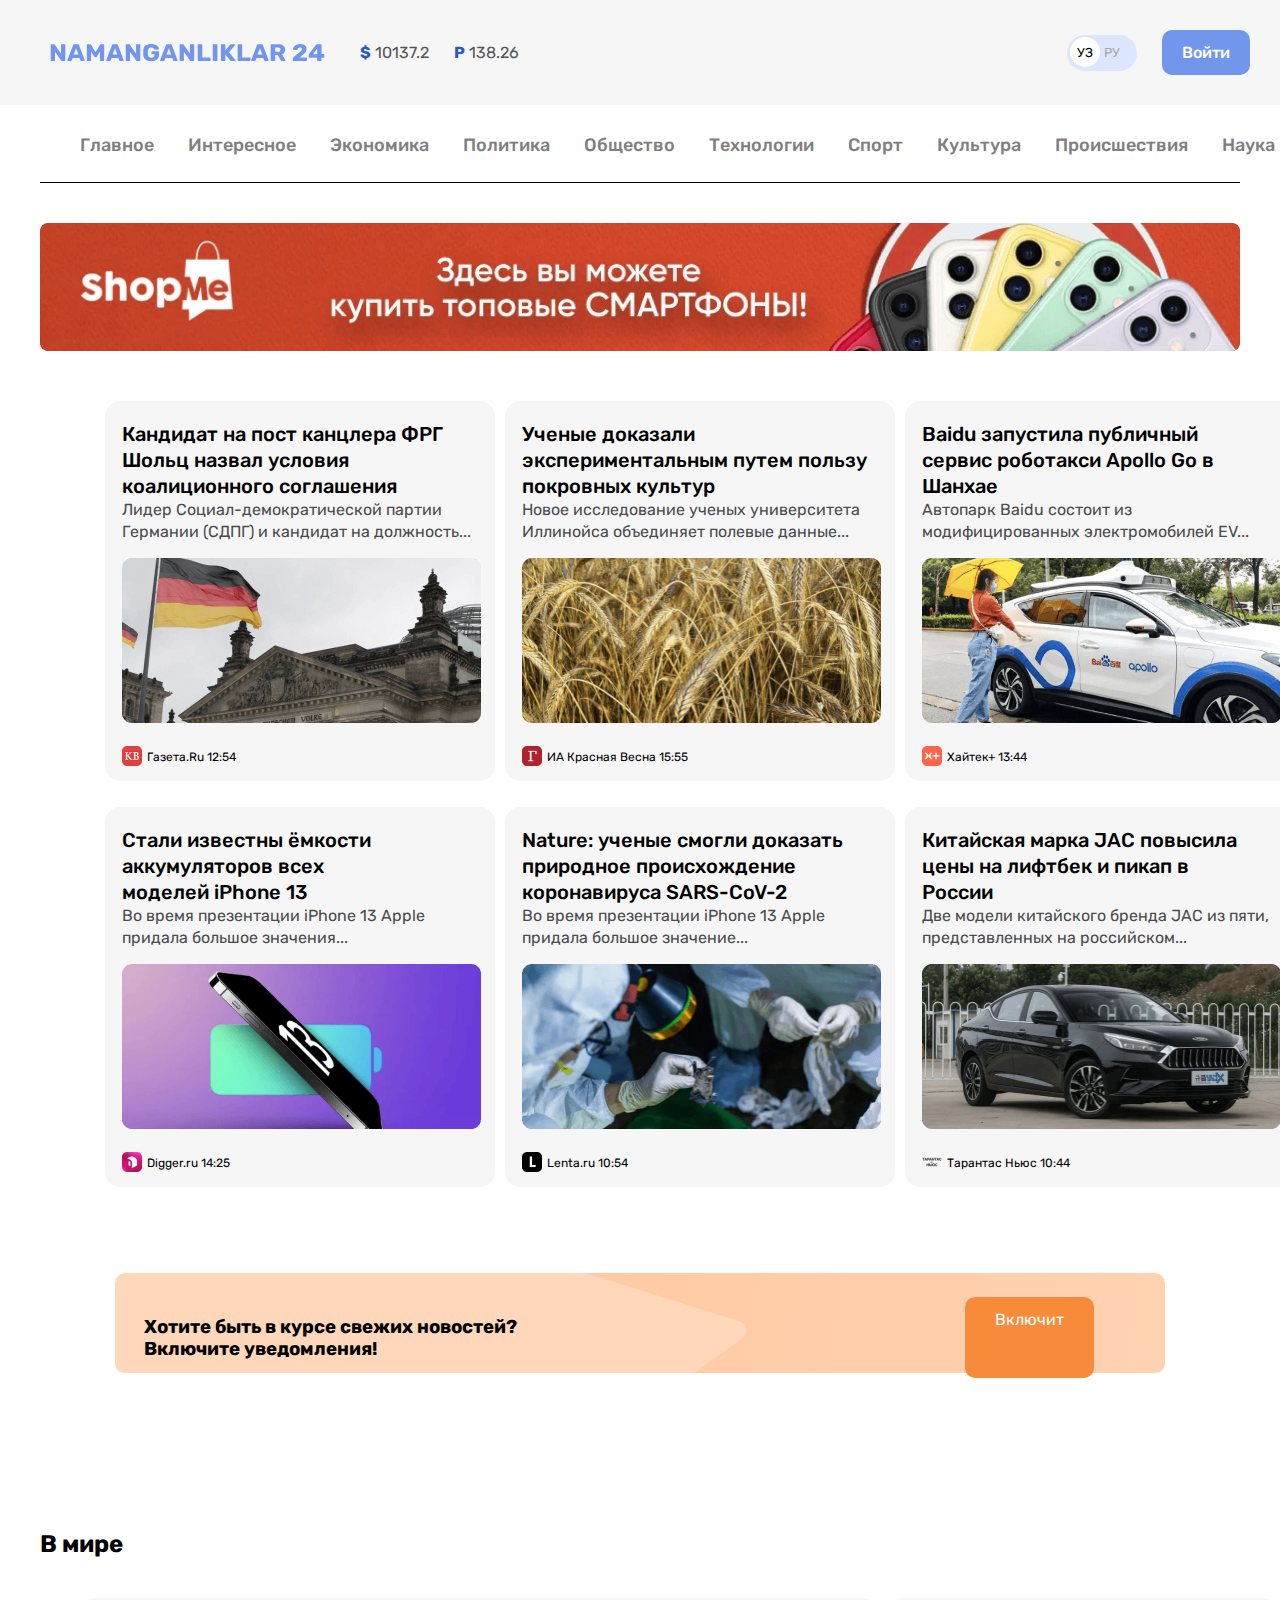
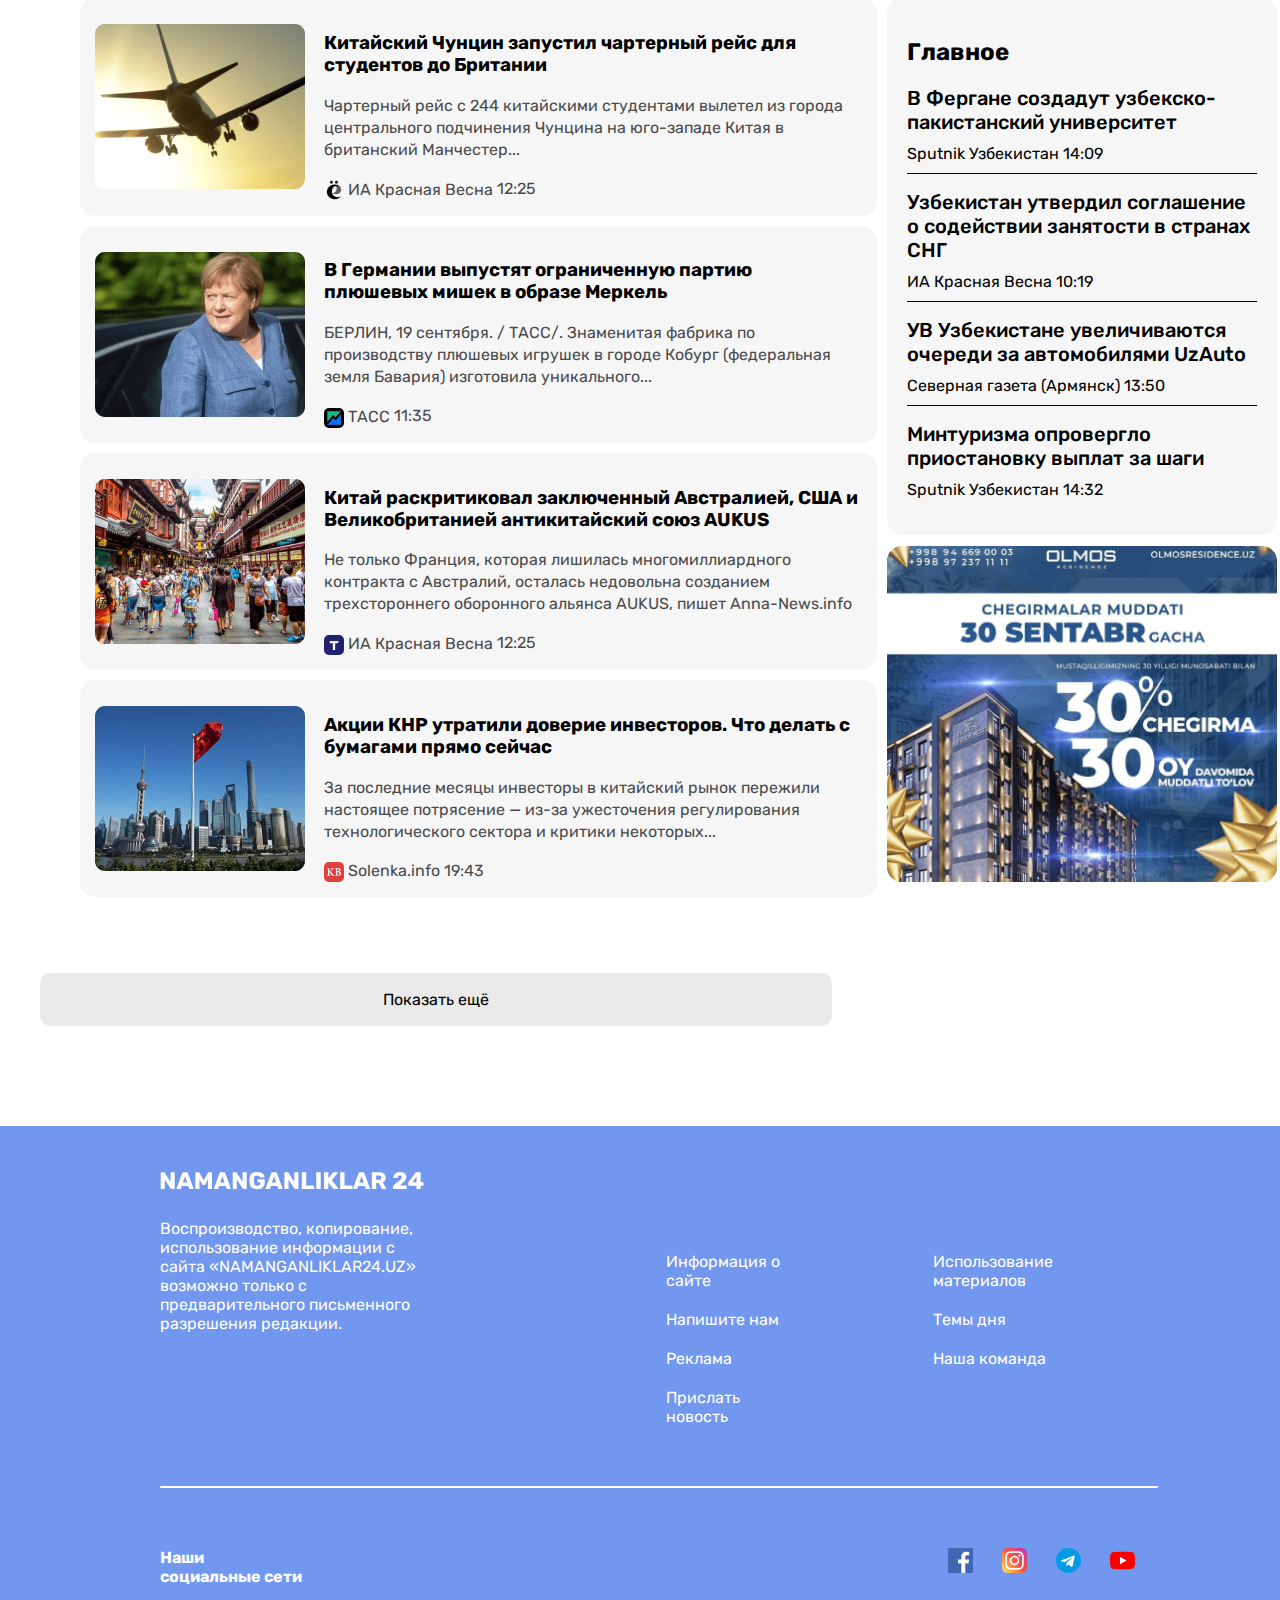
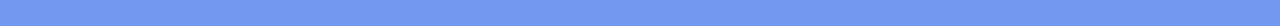
<file: index.html>
<!DOCTYPE html>
<html lang="ru">
<head>
    <meta charset="UTF-8">
    <meta http-equiv="X-UA-Compatible" content="IE=edge">
    <meta name="viewport" content="width=device-width, initial-scale=1.0">
    <title>Namanganliklar_24-1</title>
    <link rel="stylesheet" href="./css/main.css">
</head>
<body>
    
    <h1 class="visually-hidden" >So'ngi yangiliklar</h1>
    <header >
        
        <div class="header-top">
            
            <div class="container">
                
                <div class="header-top-inner">
                    
                    <a  href="./index.html" class="site-logo">
                        <img class="site-logo-img" src="./images/header-logo.svg" width="276" height="45" alt="Namangan residents 24 site logo">
                    </a>
                    
                    <ul class="currency-list">
                        <li class="currency-item">
                            <span class="currency-span">$</span>
                            10137.2
                        </li>
                        <li class="currency-item">
                            <span class="currency-span">P</span>
                            138.26
                        </li>
                    </ul>
                    
                    <div class="languages" >
                        <a class="languages-item active" href="./index.html">УЗ</a>
                        <a class="languages-item" href="./index.html">РУ</a>
                    </div>
                    <a class="login" href="#">Войти</a>
                </div>
            </div>
        </div>
        
        
        
        <div class="container"> 
            
            <nav class="header-links" >
                <ul class="nav">
                    <li>
                        <a class="top-link" href="./index.html"> Главное </a>                    
                        
                    </li>
                    <li>
                        <a class="top-link" href="./list.html"> Интересное </a>                    
                        
                    </li>
                    <li>
                        <a class="top-link" href="./article.html"> Экономика </a>                    
                        
                    </li>
                    <li>
                        <a class="top-link" href="#"> Политика </a>
                    </li>
                    <li>
                        <a class="top-link" href="#"> Общество </a> 
                    </li>
                    <li>
                        <a class="top-link" href="#"> Технологии </a>
                    </li>
                    <li>
                        <a class="top-link" href="#"> Спорт </a> 
                    </li>
                    <li>
                        <a class="top-link" href="#"> Культура </a>
                    </li>
                    <li>
                        <a  class="top-link" href="#"> Происшествия </a> 
                    </li>
                    <li>
                        <a class="top-link" href="#"> Наука </a>
                    </li>
                </ul>
                
            </nav>
        </div>
        
        
        <section class="header-center">
            <h2 class="visually-hidden"> Shop Me do'koni rasimi </h2>
            <div class="container">  
                <div class="image">
                    <a href="#"> <img src="./images/ShopMe.png" alt="Shop me online store picture" width="1200" height="128"></a>
                </div>
            </div> 
        </section>
        
    </header >
    
    <main>
        <section>
            <h2 class="visually-hidden"> songi yangiliklar </h2>
            <div class="container">
                
                <ul class="news">
                    
                    <li class="news-item"> Кандидат на пост канцлера ФРГ Шольц назвал условия коалиционного соглашения <br>
                        <p class="news-item-text"> 
                            Лидер Социал-демократической партии Германии (СДПГ) и кандидат на должность...
                        </p> 
                        <img class="pic-news" src="./images/img1.png" alt="the German flag" width="359" height="165">
                        <img src="./images/logo1.png" alt="Newspaper ru site icon"
                        width="20" height="20"> 
                        <p class="text-bottom"> Газета.Ru  <time datetime="2022-04-05 22:00"> 12:54 </time>
                        </p>
                    </li>
                    
                    <li class="news-item">Ученые доказали <br> экспериментальным путем пользу <br> покровных культур <br>
                        <p class="news-item-text"> 
                            Новое исследование ученых университета Иллинойса объединяет полевые данные...
                        </p> 
                        <img class="pic-news" src="./images/img2.png" alt="wheat field" width="359" height="165" >
                        <img src="./images/logo2.png" alt="IA Red Spring site icon" width="20" height="20"> 
                        <p class="text-bottom"> ИА Красная Весна <time datetime="2022-04-05 22:00">15:55</time>
                        </p>
                    </li>
                    
                    <li class="news-item"> Baidu запустила публичный <br> сервис роботакси Apollo Go в <br> Шанхае <br>
                        <p class="news-item-text"> 
                            Автопарк Baidu состоит из модифицированных электромобилей EV... 
                        </p> 
                        <img class="pic-news" src="./images/img3.png" alt="a girl in a yellow umbrella is sitting in a taxi" width="360" height="165" >
                        <img src="./images/logo3.png" alt="Hi-tech+ site icon"
                        width="20" height="20"> 
                        <p class="text-bottom"> Хайтек+  <time datetime="2022-04-05 22:00"> 13:44 </time>
                        </p>
                    </li>
                </ul>
                
                <ul class="news"> 
                    <li class="news-item"> Стали известны ёмкости аккумуляторов всех <br> моделей iPhone 13 <br>
                        <p class="news-item-text"> 
                            Во время презентации iPhone 13 Apple придала большое значения...
                        </p> 
                        <img class="pic-news" src="./images/img4.png" alt="iPhone 13" width="359" height="165" >
                        <img src="./images/logo4.png" alt="Digger.ru site icon"
                        width="20" height="20"> 
                        <p class="text-bottom"> Digger.ru  <time datetime="2022-04-05 22:00">14:25</time>
                        </p>
                    </li>
                    
                    <li class="news-item"> Nature: ученые смогли доказать природное происхождение коронавируса SARS-CoV-2 <br>
                        <p class="news-item-text"> 
                            Во время презентации iPhone 13 Apple <br> придала большое значение...                     
                        </p> 
                        <img class="pic-news" src="./images/img5.png" alt="scientists are examining the bat" width="359" height="165">
                        <img src="./images/logo5.png" alt="Lenta.ru site icon"
                        width="20" height="20"> 
                        <p class="text-bottom"> Lenta.ru  <time datetime="2022-04-05 22:00"> 10:54 </time>
                        </p>
                    </li>
                    
                    <li class="news-item"> Китайская марка JAC повысила <br> цены на лифтбек и пикап в <br> России <br>
                        <p class="news-item-text"> 
                            Две модели китайского бренда JAC из пяти, представленных на российском...                      
                        </p> 
                        <img class="pic-news" src="./images/img6.png" alt="The black color of the JAC car" width="359" height="165" >
                        <img src="./images/logo6.png" alt="Transt News site icon"
                        width="20" height="20"> 
                        <p class="text-bottom"> Тарантас Ньюс  <time datetime="2022-04-05 22:00">10:44</time>
                        </p>
                    </li>
                </ul>        
                
                <section class="box-banner-center">
                    <div class="banner-center">
                        <h3 class="baner-text" >Хотите быть в курсе свежих новостей? <br> Включите уведомления!</h3>
                        <a class="banner-link" href="#"> Включит </a>
                    </div>
                </section>
                
            </div>
            
            
            
        </section>    
    </main> 
    
    
    <section>
        <div class="container">
            <h2>
                В мире
            </h2>
            <div class="bottom-news-box">
                
                <ul class="bottom-news" >
                    <li class="bottom-news-item"> <img class="picture" src="./images/img7.png" alt="airplane" width="210" height="165"> <div class="text-box">  <h3 class="news-text-item"> <a class="news-text-item" href="#">  Китайский Чунцин запустил чартерный рейс для студентов до Британии </a> </h3> 
                        <p class="text">   Чартерный рейс с 244 китайскими студентами вылетел из города центрального подчинения Чунцина на юго-западе Китая в британский Манчестер... </p>   <span class="icon">  <img src="./images/image4.svg" alt="logo-1"
                            width="20" height="20">  ИА Красная Весна </span> <time datetime="2022-04-05 22:00"> 12:25 </time >  </div> 
                            </li>
                            <li class="bottom-news-item"> <img class="picture" src="./images/img8.png" alt="Angela Merkel" width="210" height="165"> <div class="text-box">  <h3 class="news-text-item"> <a class="news-text-item" href="#"> В Германии выпустят ограниченную партию плюшевых мишек в образе Меркель </a> </h3> 
                                <p class="text"> БЕРЛИН, 19 сентября. / ТАСС/. Знаменитая фабрика по производству плюшевых игрушек в городе Кобург (федеральная земля Бавария) изготовила уникального... </p>   <span class="icon">  <img src="./images/image5.svg" alt="logo-2"
                                    width="20" height="20">  ТАСС  </span> <time datetime="2022-04-05 22:00"> 11:35 </time>  </div> 
                                </li>
                                <li class="bottom-news-item"> <img class="picture" src="./images/img9.png" alt="airplane" width="210" height="165"> <div class="text-box">   <h3 class="news-text-item"> <a class="news-text-item" href="#"> Китай раскритиковал заключенный Австралией, США и Великобританией антикитайский союз AUKUS </a>   </h3> 
                                    <p class="text"> Не только Франция, которая лишилась многомиллиардного контракта с Австралий, осталась недовольна созданием трехстороннего оборонного альянса AUKUS, пишет Anna-News.info </p>   <span class="icon">  <img src="./images/image6.svg" alt="logo-3"
                                        width="20" height="20">  ИА Красная Весна </span> <time datetime="2022-04-05 22:00"> 12:25 </time>  </div> 
                                    </li>
                                    <li class="bottom-news-item"> <img class="picture" src="./images/img10.png" alt="humans" width="210" height="165"> <div class="text-box">   <h3 class="news-text-item"> <a class="news-text-item" href="#"> Акции КНР утратили доверие инвесторов. Что делать с бумагами прямо сейчас </a> </h3> 
                                        <p class="text"> За последние месяцы инвесторы в китайский рынок пережили настоящее потрясение — из-за ужесточения регулирования технологического сектора и критики некоторых...  </p>  <span class="icon">  <img src="./images/image7.svg" alt="logo-4"
                                            width="20" height="20">  Solenka.info </span>  <time datetime="2022-04-05 22:00"> 19:43 </time>  </div> 
                                        </li>
                                    </ul>
                                    
                                    
                                    <div > 
                                        <div class="page-news">
                                            <h2>
                                                Главное
                                            </h2>
                                            <p class="page-news-item">  <a class="page-news-link" href="#"> В Фергане создадут узбекско-пакистанский университет  </a> 
                                                Sputnik Узбекистан <time datetime="2022-04-05 22:00"> 14:09 </time>
                                            </p>
                                            
                                            <p class="page-news-item">  <a class="page-news-link" href="#"> Узбекистан утвердил соглашение о содействии занятости в странах СНГ </a>  
                                                ИА Красная Весна  <time datetime="2022-04-05 22:00"> 10:19 </time>
                                            </p> 
                                            
                                            <p class="page-news-item">  <a class="page-news-link" href="#"> УВ Узбекистане увеличиваются очереди за автомобилями UzAuto  </a>  
                                                Северная газета (Армянск)   <time datetime="2022-04-05 22:00"> 13:50 </time>
                                            </p> 
                                            
                                            <p class="page-news-item-bottom">  <a class="page-news-link"  href="#"> Минтуризма опровергло приостановку выплат за шаги </a>  
                                                Sputnik Узбекистан  <time datetime="2022-04-05 22:00"> 14:32 </time>
                                            </p> 
                                            
                                        </div>
                                        <div class="page-div"> <a href="#"> <img src="./images/img11.png" alt="olmos reklamasi" width="390" height="338"> </a> </div>
                                    </div>                   
                                    
                                </div>
                                <div class="bottom-link">
                                    <a class="bottom-link-item" href="#"> Показать ещё </a>
                                </div>       
                                
                                
                            </div>                       
                            
                            
                        </section>
                        
                        <footer class="footer">
                            <div> 
                                <div class="container">
                                    <div class="footer-box">
                                        <div class="logo-footer"> 
                                            <a href="#">  <img src="./images/footer-logo.svg" alt="Namanganliklar footer logo" width="264" height="28"> </a> <br>
                                            
                                            <span class="logo-text" >
                                                Воспроизводство, копирование, использование информации с сайта «NAMANGANLIKLAR24.UZ» возможно только с предварительного письменного разрешения редакции.
                                                
                                            </span>
                                        </div>
                                        
                                        <div class="footer-link">
                                            <ul class="link" >
                                                <li class="link-item"> <a class="link-item-text" href="#"> Информация о сайте </a> </li>
                                                <li class="link-item">  <a class="link-item-text" href="#"> Напишите нам </a> </li>
                                                <li class="link-item">  <a class="link-item-text" href="#"> Реклама </a> </li>
                                                <li class="link-item">  <a class="link-item-text" href="#"> Прислать новость </a> </li>
                                            </ul>
                                            
                                        </div>
                                        
                                        
                                        <div class="footer-rigt-link">
                                            <ul class="link" >
                                                <li class="link-item"> <a class="link-item-text" href="#"> Использование материалов </a> </li>
                                                <li class="link-item">  <a class="link-item-text" href="#"> Темы дня </a> </li>
                                                <li class="link-item">  <a class="link-item-text" href="#"> Наша команда </a> </li>
                                                
                                            </ul>
                                            
                                        </div>                                 
                                        
                                        
                                        
                                    </div>
                                    <span class="span" ></span>
                                    <div class="avatar">   
                                        <div class="footer-bottom">
                                            
                                            <strong class="text" > 
                                                Наши <br> социальные  сети
                                            </strong>
                                            
                                        </div>
                                        <div class="box-icon"> 
                                            
                                            <a class="icon-link" href="#">  <img class="icon-item" src="./images/free-icon-facebook.png" alt="icon-facebook" width="25" height="25"> </a>
                                            <a class="icon-link" href="#">  <img class="icon-item" src="./images/free-icon-instagram.png" alt="icon-instagram" width="25" height="25"> </a>
                                            <a class="icon-link" href="#">  <img class="icon-item" src="./images/free-icon-telegram.png" alt="icon-telegram" width="25" height="25"> </a>
                                            <a class="icon-link" href="#"> <img class="icon-item" src="./images/free-icon-youtube.png" alt="icon-you-tobe" width="25" height="25"> </a>
                                        </div>
                                    </div>   
                                </div>
                            </div>
                            
                        </footer>
                        </body>
                        </html>
</file>
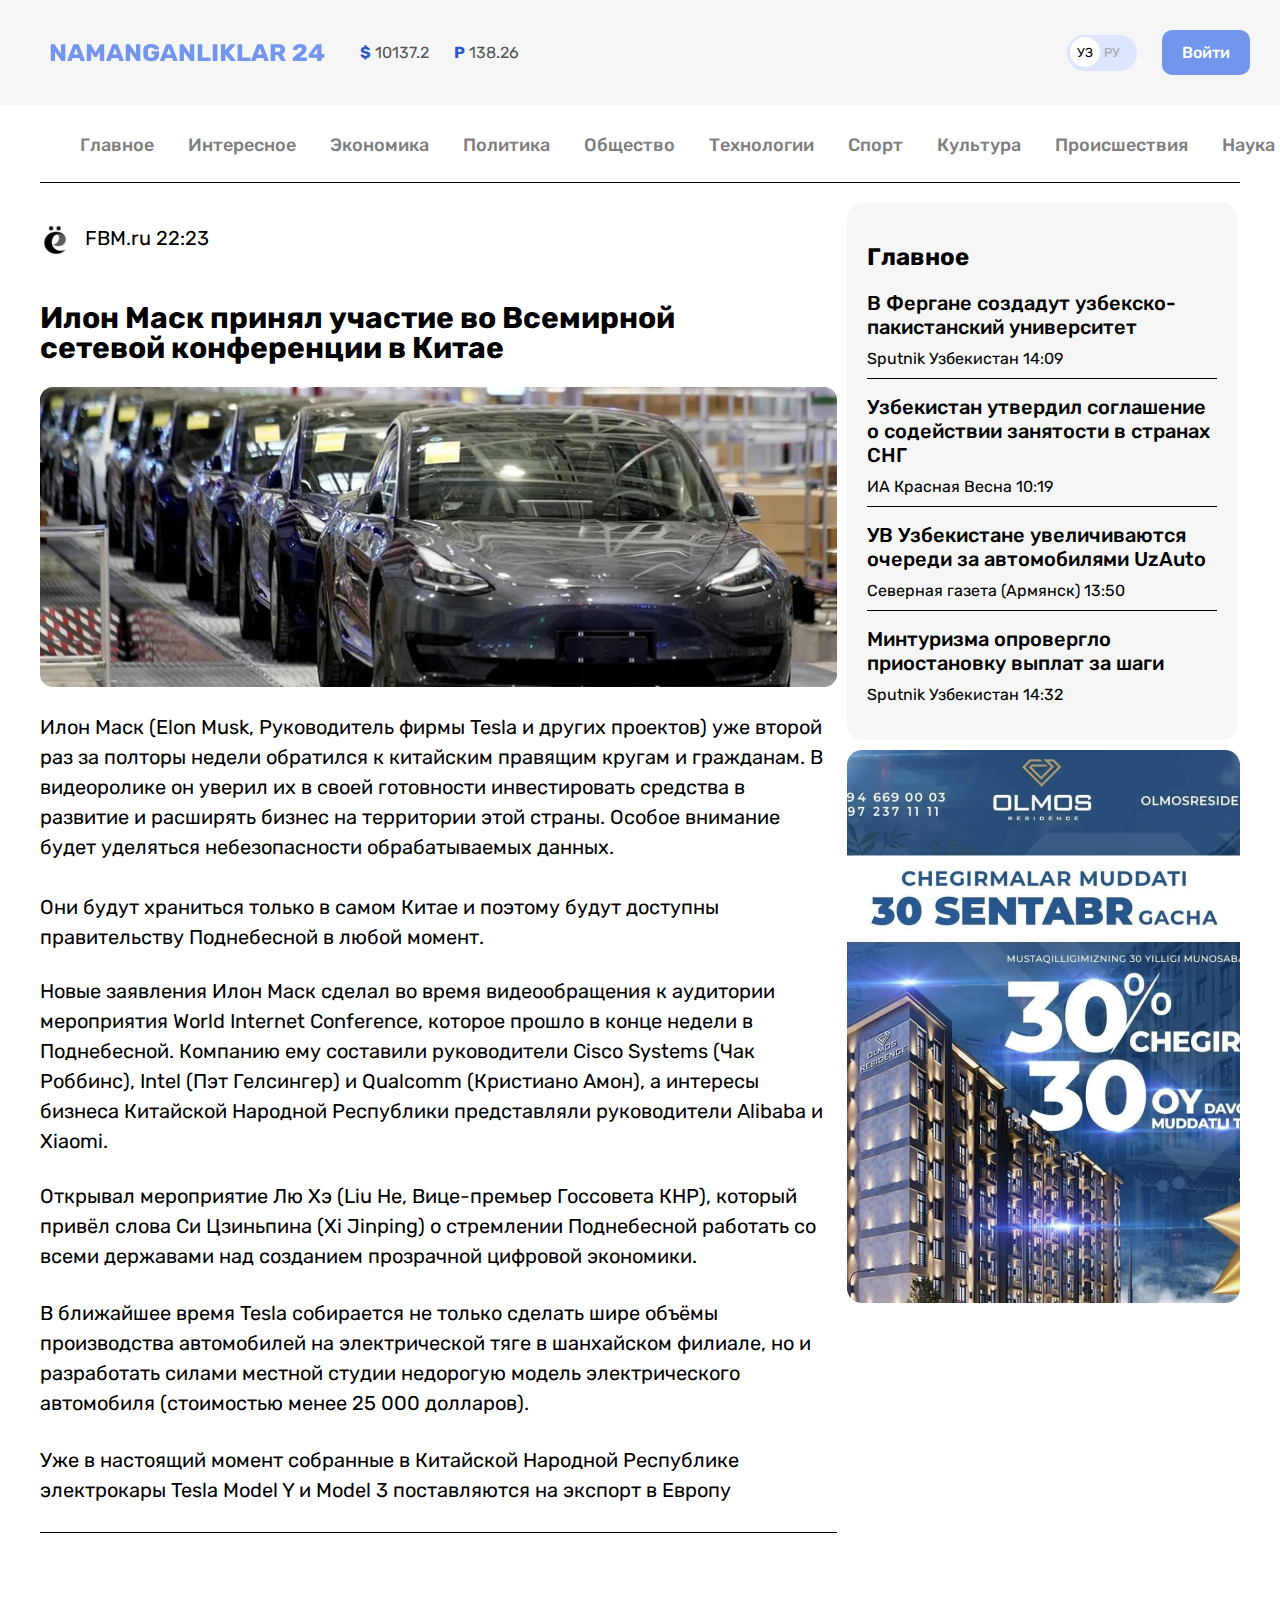
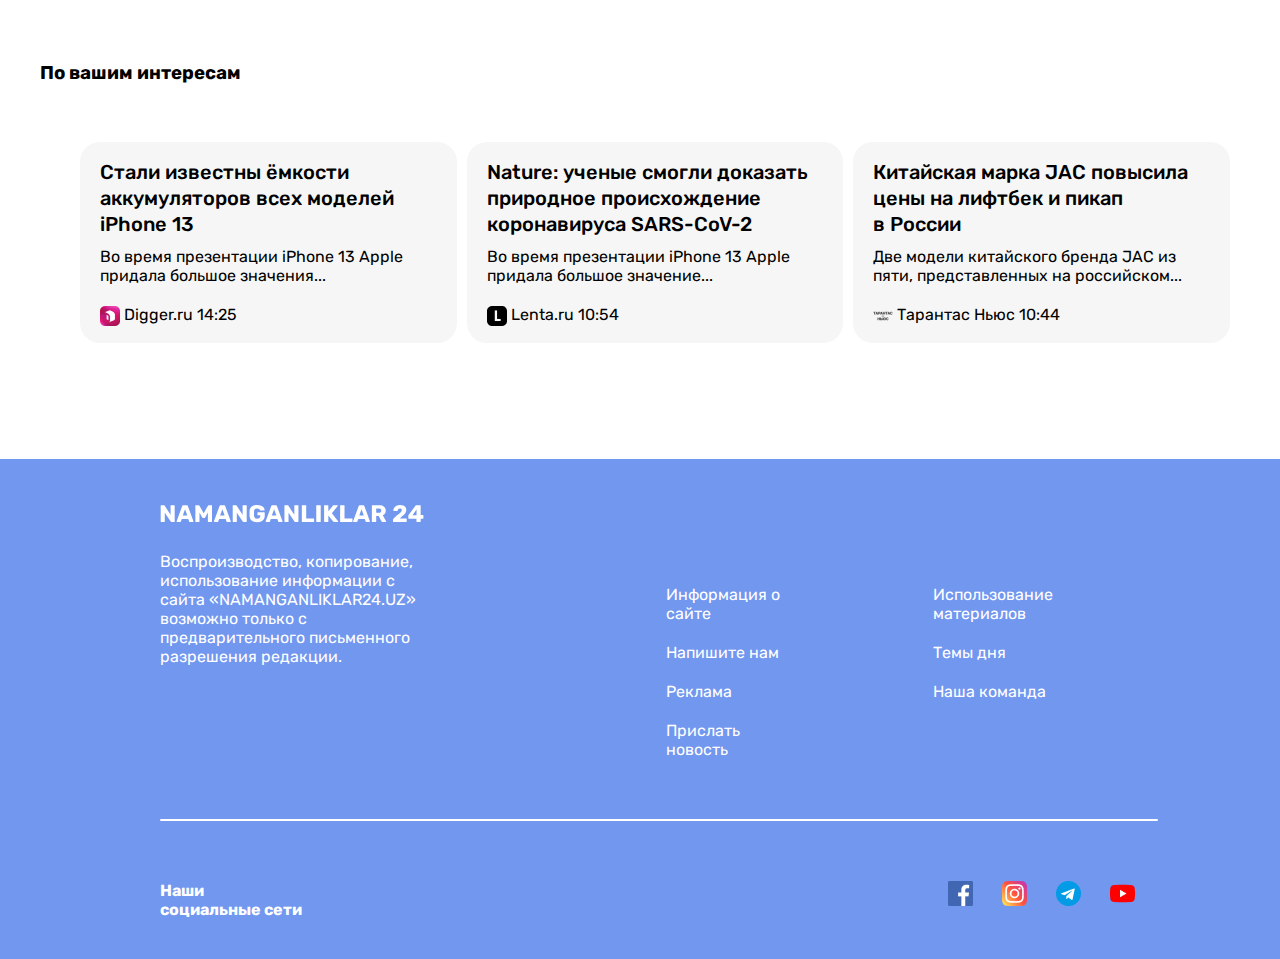
<file: article.html>
<!DOCTYPE html>
<html lang="ru">
<head>
    <meta charset="UTF-8">
    <meta http-equiv="X-UA-Compatible" content="IE=edge">
    <meta name="viewport" content="width=device-width, initial-scale=1.0">
    <title>Article</title>
    <link rel="stylesheet" href="./css/main.css">
</head>
<body>
    <header >
        
        <div class="header-top">
            
            <div class="container">
                
                <div class="header-top-inner">
                    
                    <a  href="./index.html" class="site-logo">
                        <img class="site-logo-img" src="./images/header-logo.svg" width="276" height="45" alt="Namangan residents 24 site logo">
                    </a>
                    
                    <ul class="currency-list">
                        <li class="currency-item">
                            <span class="currency-span">$</span>
                            10137.2
                        </li>
                        <li class="currency-item">
                            <span class="currency-span">P</span>
                            138.26
                        </li>
                    </ul>
                    
                    <div class="languages" >
                        <a class="languages-item active" href="./index.html">УЗ</a>
                        <a class="languages-item" href="./index.html">РУ</a>
                    </div>
                    <a class="login" href="#">Войти</a>
                </div>
            </div>
        </div>
        
        
        
        <div class="container"> 
            
            <nav class="header-links" >
                <ul class="nav">
                    <li>
                        <a class="top-link" href="./index.html"> Главное </a>                    
                        
                    </li>
                    <li>
                        <a class="top-link" href="./list.html"> Интересное </a>                    
                        
                    </li>
                    <li>
                        <a class="top-link" href="./article.html"> Экономика </a>                    
                        
                    </li>
                    <li>
                        <a class="top-link" href="#"> Политика </a>
                    </li>
                    <li>
                        <a class="top-link" href="#"> Общество </a> 
                    </li>
                    <li>
                        <a class="top-link" href="#"> Технологии </a>
                    </li>
                    <li>
                        <a class="top-link" href="#"> Спорт </a> 
                    </li>
                    <li>
                        <a class="top-link" href="#"> Культура </a>
                    </li>
                    <li>
                        <a  class="top-link" href="#"> Происшествия </a> 
                    </li>
                    <li>
                        <a class="top-link" href="#"> Наука </a>
                    </li>
                </ul>
                
            </nav>
        </div>
        
        
        
        
    </header >
    
    <main>
        <section>
            <div class="container">

                <div class="bottom-news-box">

                    <div class="about-box"> 

                        <img src="./images/list-logo.svg" alt="icon-solenka" width="30" height="30"> 
                        <p class="about-box-text">FBM.ru <time> 22:23 </time> </p>

                        <h2 class="about-text-item">
                            Илон Маск принял участие во Всемирной <br> сетевой конференции в Китае
                        </h2>
                         
                        <img src="./images/black-cars.png" alt="black-cars" width="797" height="300">
                        <p class="about-text">
                            Илон Маск (Elon Musk, Руководитель фирмы Tesla и других проектов) уже второй раз за полторы недели обратился к китайским правящим кругам и гражданам. В видеоролике он уверил их в своей готовности инвестировать средства в развитие и расширять бизнес на территории этой страны. Особое внимание будет уделяться небезопасности обрабатываемых данных. </p>
                            <p class="about-text-item"> Они будут храниться только в самом Китае и поэтому будут доступны правительству Поднебесной в любой момент. </p>
                            
                            <p>  Новые заявления Илон Маск сделал во время видеообращения к аудитории мероприятия World Internet Conference, которое прошло в конце недели в Поднебесной. Компанию ему составили руководители Cisco Systems (Чак Роббинс), Intel (Пэт Гелсингер) и Qualcomm (Кристиано Амон), а интересы бизнеса Китайской Народной Республики представляли руководители Alibaba и Xiaomi. </p>
                            
                            <p class="about-text">
                                Открывал мероприятие Лю Хэ (Liu He, Вице-премьер Госсовета КНР), который привёл слова Си Цзиньпина (Xi Jinping) о стремлении Поднебесной работать со всеми державами над созданием прозрачной цифровой экономики.</p>
                                <p class="about-text">
                                    В ближайшее время Tesla собирается не только сделать шире объёмы производства автомобилей на электрической тяге в шанхайском филиале, но и разработать силами местной студии недорогую модель электрического автомобиля (стоимостью менее 25 000 долларов).</p>
                                    <p class="about-text">
                                        Уже в настоящий момент собранные в Китайской Народной Республике электрокары Tesla Model Y и Model 3 поставляются на экспорт в Европу </p>
                                        
                                    </div>
                                    
                                    <div> 
                                        <div class="page-news">
                                            <h2>
                                                Главное
                                            </h2>
                                            <p class="page-news-item">  <a class="page-news-link" href="#"> В Фергане создадут узбекско-пакистанский университет  </a> 
                                                Sputnik Узбекистан <time> 14:09 </time>
                                            </p>
                                            
                                            <p class="page-news-item">  <a class="page-news-link" href="#"> Узбекистан утвердил соглашение о содействии занятости в странах СНГ </a>  
                                                ИА Красная Весна  <time> 10:19 </time>
                                            </p> 
                                            
                                            <p class="page-news-item">  <a class="page-news-link" href="#"> УВ Узбекистане увеличиваются очереди за автомобилями UzAuto  </a>  
                                                Северная газета (Армянск)   <time> 13:50 </time>
                                            </p> 
                                            
                                            <p class="page-news-item-bottom">  <a class="page-news-link" href="#"> Минтуризма опровергло приостановку выплат за шаги </a>  
                                                Sputnik Узбекистан  <time> 14:32 </time>
                                            </p> 
                                            
                                        </div>
                                        <div class="page-div"> <a href="#"> <img src="./images/list-olmos.png" alt="olmos reklamasi" width="393" height="553"> </a> </div>
                                    </div>                   
                                    
                                </div>  
                                
                                
                            </div> 
                        </section>
                        
                        <section>
                            
                            <div class="container">
                                <h3>
                                    По вашим интересам
                                </h3>
                                <ul class="box-bottom-list">
                                    <li class="box-bottom">
                                        <a href="#" class="box-bottom-items-text">
                                            Стали известны ёмкости аккумуляторов всех моделей iPhone 13
                                        </a>
                                        <p class="box-bottom-item">
                                            Во время презентации iPhone 13 Apple придала большое значения...
                                        </p>
                                        <img src="./images/logo4.png" alt="digger ru logo" width="20" height="20"> Digger.ru <time> 14:25 </time> 
                                        
                                    </li>
                                    
                                    <li class="box-bottom">
                                        <a href="#" class="box-bottom-items-text">
                                            Nature: ученые смогли доказать природное происхождение коронавируса SARS-CoV-2
                                        </a>
                                        <p class="box-bottom-item">
                                            Во время презентации iPhone 13 Apple придала большое значение...
                                        </p>
                                        <img src="./images/logo5.png" alt="lenta ru logo" width="20" height="20"> Lenta.ru  <time> 10:54 </time> 
                                        
                                    </li>
                                    
                                    <li class="box-bottom">
                                        <a href="#" class="box-bottom-items-text">
                                            Китайская марка JAC повысила цены на лифтбек и пикап <br> в России
                                        </a>
                                        <p class="box-bottom-item">
                                            Две модели китайского бренда JAC из пяти, представленных на российском...
                                        </p>
                                        <img src="./images/logo6.png" alt="tarantas news logo" width="20" height="20"> Тарантас Ньюс  <time> 10:44 </time> 
                                        
                                    </li>
                                </ul>
                            </div>
                        </section>
                        
                    </main>
                    
                    <footer class="footer">
                        <div> 
                            <div class="container">
                                <div class="footer-box">
                                    <div class="logo-footer"> 
                                        <a href="#">  <img src="./images/footer-logo.svg" alt="Namanganliklar footer logo" width="264" height="28"> </a> <br>
                                        
                                        <span class="logo-text" >
                                            Воспроизводство, копирование, использование информации с сайта «NAMANGANLIKLAR24.UZ» возможно только с предварительного письменного разрешения редакции.
                                            
                                        </span>
                                    </div>
                                    
                                    <div class="footer-link">
                                        <ul class="link" >
                                            <li class="link-item"> <a class="link-item-text" href="#"> Информация о сайте </a> </li>
                                            <li class="link-item">  <a class="link-item-text" href="#"> Напишите нам </a> </li>
                                            <li class="link-item">  <a class="link-item-text" href="#"> Реклама </a> </li>
                                            <li class="link-item">  <a class="link-item-text" href="#"> Прислать новость </a> </li>
                                        </ul>
                                        
                                    </div>
                                    
                                    
                                    <div class="footer-rigt-link">
                                        <ul class="link" >
                                            <li class="link-item"> <a class="link-item-text" href="#"> Использование материалов </a> </li>
                                            <li class="link-item">  <a class="link-item-text" href="#"> Темы дня </a> </li>
                                            <li class="link-item">  <a class="link-item-text" href="#"> Наша команда </a> </li>
                                            
                                        </ul>
                                        
                                    </div>                                 
                                    
                                    
                                    
                                </div>
                                <span class="span" ></span>
                                <div class="avatar">   
                                    <div class="footer-bottom">
                                        
                                        <strong class="text" > 
                                            Наши <br> социальные  сети
                                        </strong>
                                        
                                    </div>
                                    <div class="box-icon"> 
                                        
                                        <a class="icon-link" href="#">  <img class="icon-item" src="./images/free-icon-facebook.png" alt="icon-facebook" width="25" height="25"> </a>
                                        <a class="icon-link" href="#">  <img class="icon-item" src="./images/free-icon-instagram.png" alt="icon-instagram" width="25" height="25"> </a>
                                        <a class="icon-link" href="#">  <img class="icon-item" src="./images/free-icon-telegram.png" alt="icon-telegram" width="25" height="25"> </a>
                                        <a class="icon-link" href="#"> <img class="icon-item" src="./images/free-icon-youtube.png" alt="icon-you-tobe" width="25" height="25"> </a>
                                    </div>
                                </div>   
                            </div>
                        </div>
                        
                    </footer>
                </body>
                </html>
</file>
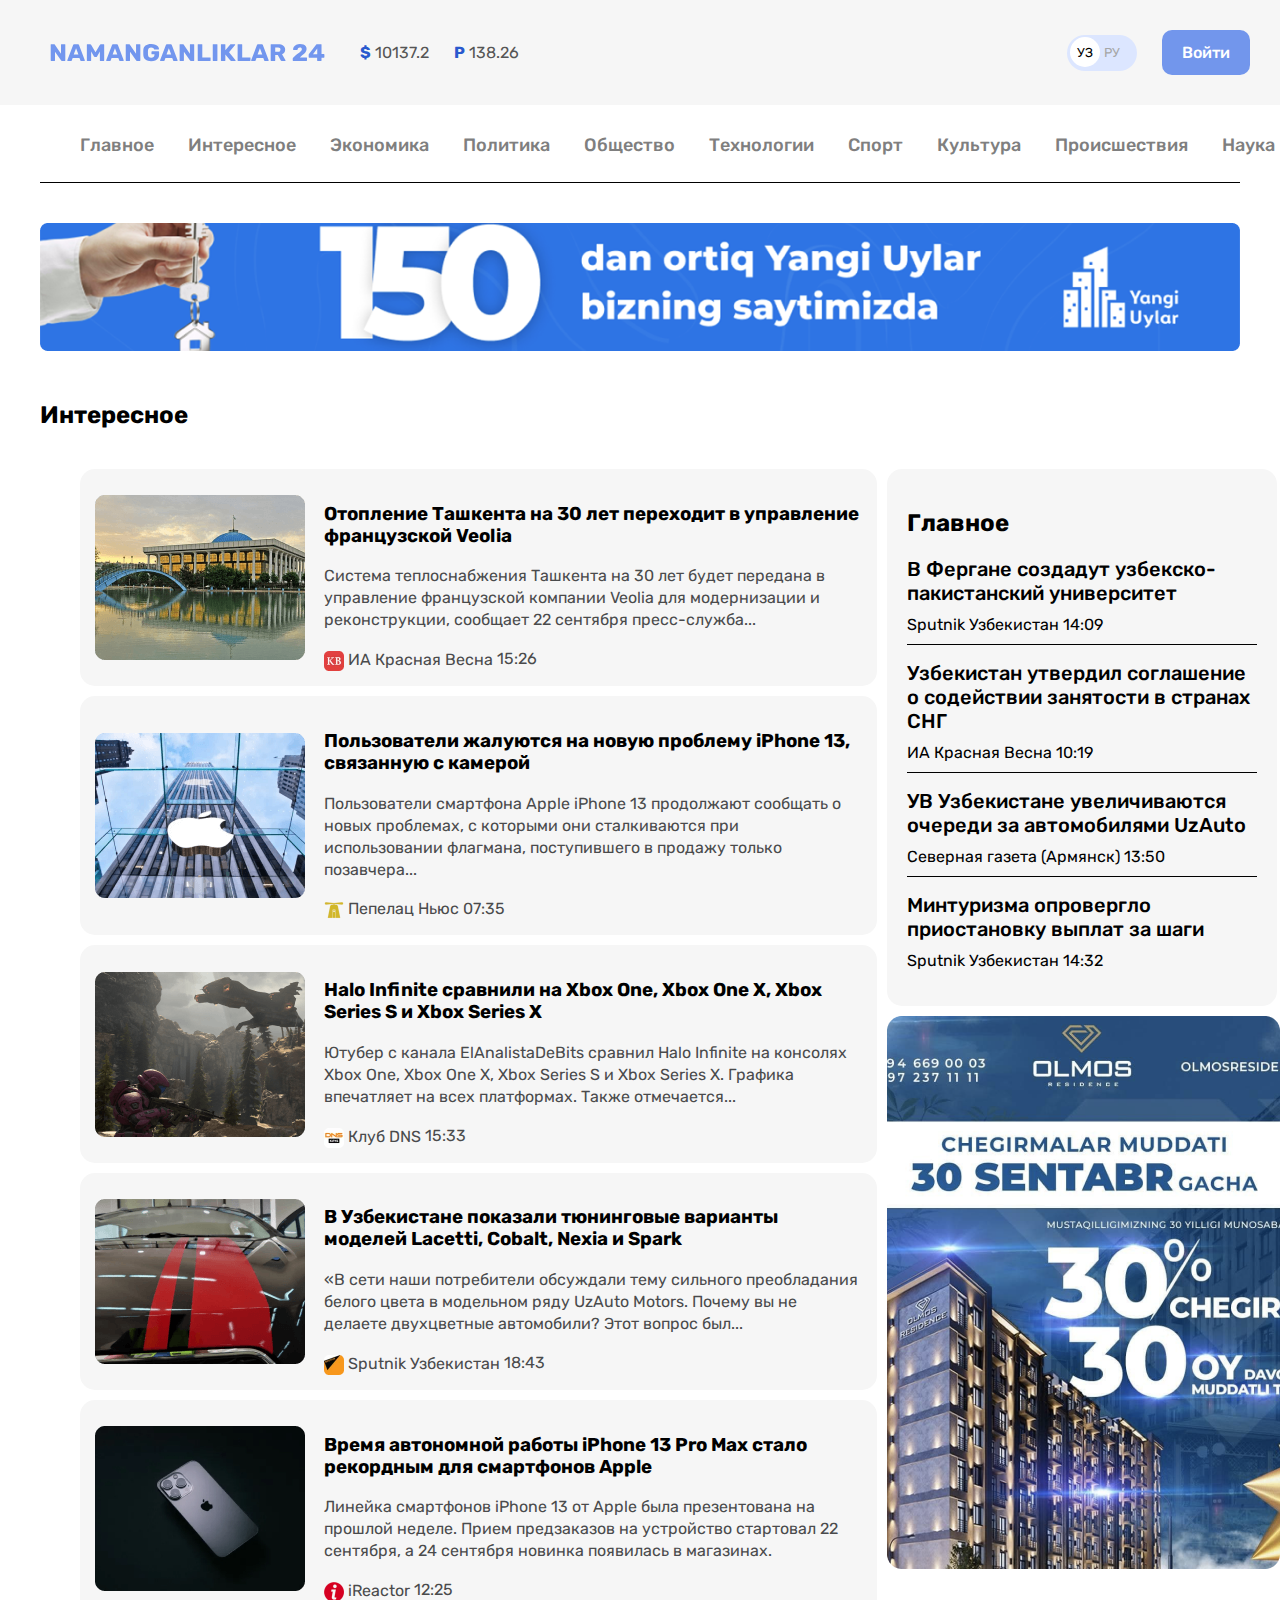
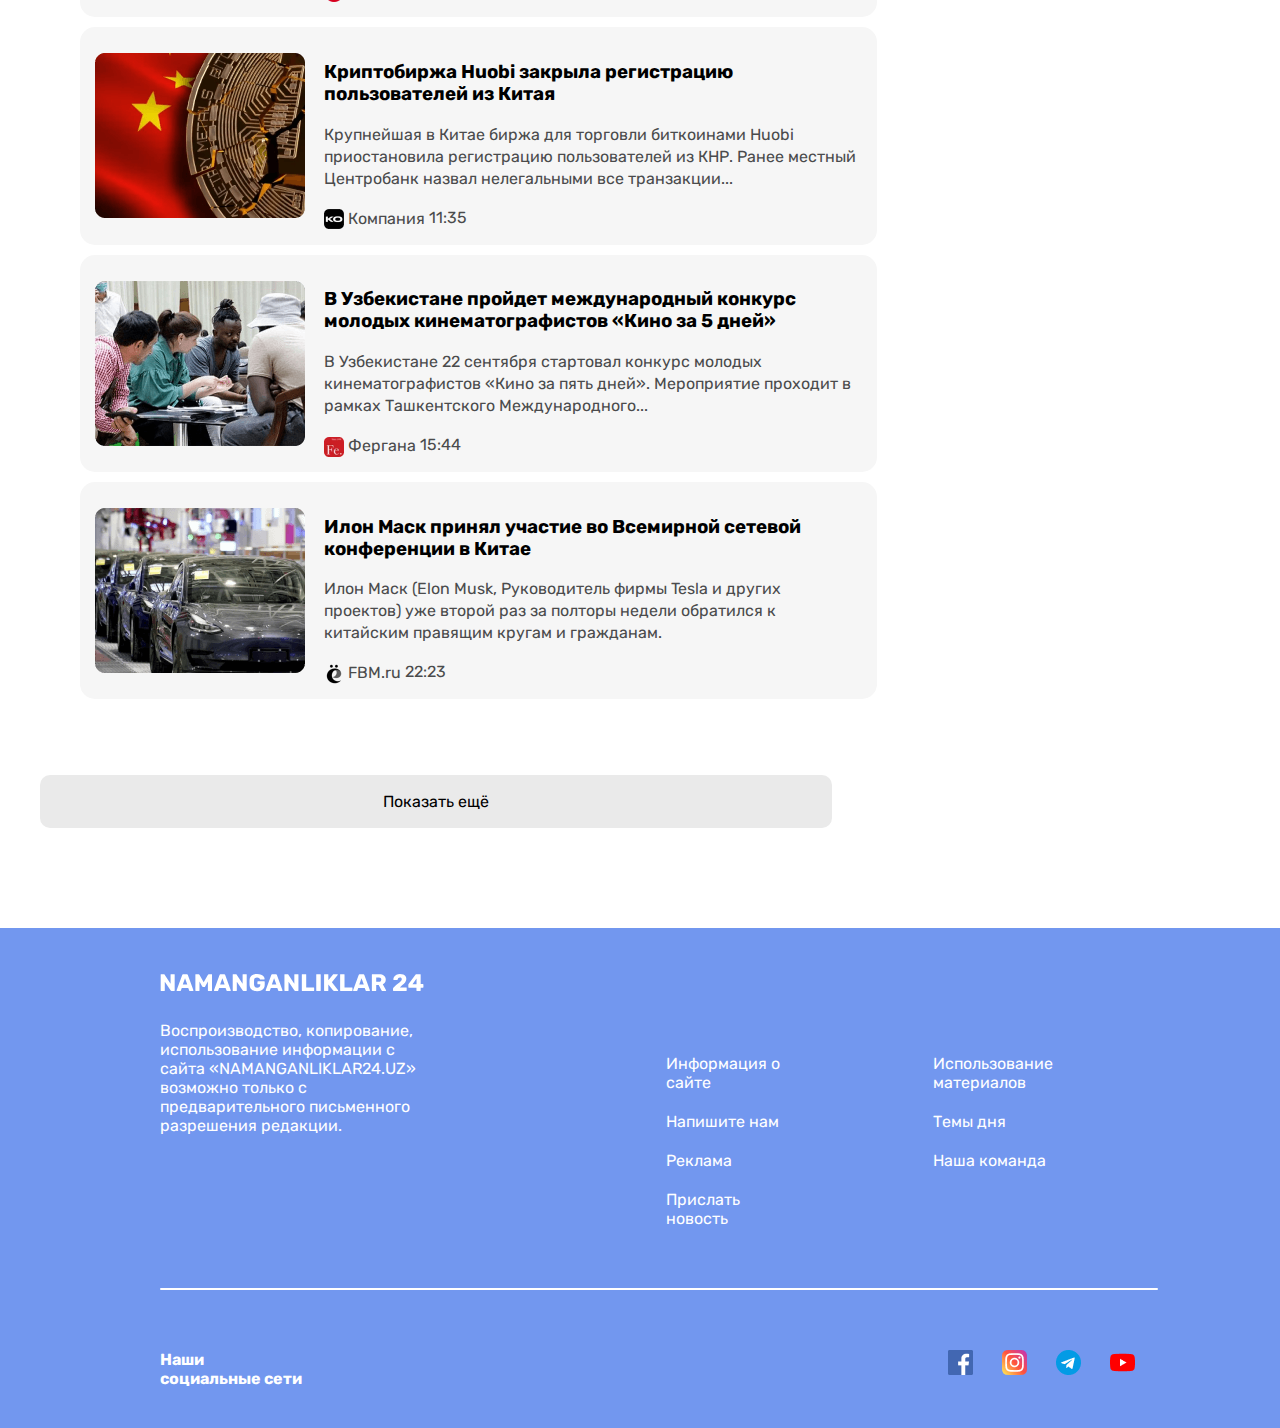
<file: list.html>
<!DOCTYPE html>
<html lang="ru">
<head>
    <meta charset="UTF-8">
    <meta http-equiv="X-UA-Compatible" content="IE=edge">
    <meta name="viewport" content="width=device-width, initial-scale=1.0">
    <title>List</title>
    <link rel="stylesheet" href="./css/main.css">
</head>
<body>
    <header >
        
        <div class="header-top">
            
            <div class="container">
                
                <div class="header-top-inner">
                    
                    <a  href="./index.html" class="site-logo">
                        <img class="site-logo-img" src="./images/header-logo.svg" width="276" height="45" alt="Namangan residents 24 site logo">
                    </a>
                    
                    <ul class="currency-list">
                        <li class="currency-item">
                            <span class="currency-span">$</span>
                            10137.2
                        </li>
                        <li class="currency-item">
                            <span class="currency-span">P</span>
                            138.26
                        </li>
                    </ul>
                    
                    <div class="languages" >
                        <a class="languages-item active" href="./index.html">УЗ</a>
                        <a class="languages-item" href="./index.html">РУ</a>
                    </div>
                    <a class="login" href="#">Войти</a>
                </div>
            </div>
        </div>
        
        
        
        <div class="container"> 
            
            <nav class="header-links" >
                <ul class="nav">
                    <li>
                        <a class="top-link" href="./index.html"> Главное </a>                    
                        
                    </li>
                    <li>
                        <a class="top-link" href="./list.html"> Интересное </a>                    
                        
                    </li>
                    <li>
                        <a class="top-link" href="./article.html"> Экономика </a>                    
                        
                    </li>
                    <li>
                        <a class="top-link" href="#"> Политика </a>
                    </li>
                    <li>
                        <a class="top-link" href="#"> Общество </a> 
                    </li>
                    <li>
                        <a class="top-link" href="#"> Технологии </a>
                    </li>
                    <li>
                        <a class="top-link" href="#"> Спорт </a> 
                    </li>
                    <li>
                        <a class="top-link" href="#"> Культура </a>
                    </li>
                    <li>
                        <a  class="top-link" href="#"> Происшествия </a> 
                    </li>
                    <li>
                        <a class="top-link" href="#"> Наука </a>
                    </li>
                </ul>
                
            </nav>
        </div>
        
        
        <section class="header-center">
            <h2 class="visually-hidden"> Shop Me do'koni rasimi </h2>
            <div class="container">  
                <div class="image">
                    <a href="#"> <img src="./images/list-img.png" alt="advertising of new homes" width="1200" height="128"></a>
                </div>
            </div> 
        </section>
        
    </header >
    
    
    <main>
        <section>
            <div class="container">
                <h2>
                    Интересное
                </h2>
                <div class="bottom-news-box">
                    
                    <ul class="bottom-news" >
                        
                        <li class="bottom-news-item"> <img class="picture" src="./images/list-image3.png" alt="airplane" width="210" height="165">
                            <div class="text-box"> 
                                <h3 class="news-text-item">
                                    <a class="news-text-item" href="#">  Отопление Ташкента на 30 лет переходит в управление французской Veolia </a>
                                </h3> 
                                <p class="text">   Система теплоснабжения Ташкента на 30 лет будет передана в управление французской компании Veolia для модернизации и реконструкции, сообщает 22 сентября пресс-служба... </p> 
                                <span class="icon"> 
                                    <img src="./images/list-logo3.png" alt="logo-1"
                                    width="20" height="20">  ИА Красная Весна </span>
                                    <time datetime="2022-04-05 22:00"> 15:26  </time >  </div> 
                                    </li>
                                    
                                    <li class="bottom-news-item">
                                        <img class="picture" src="./images/list-image4.png" alt="Angela Merkel" width="210" height="165"> 
                                        <div class="text-box">  
                                            <h3 class="news-text-item">
                                                <a class="news-text-item" href="#"> Пользователи жалуются на новую проблему iPhone 13, связанную с камерой </a> 
                                            </h3> 
                                            <p class="text"> Пользователи смартфона Apple iPhone 13 продолжают сообщать о новых проблемах, с которыми они сталкиваются при использовании флагмана, поступившего в продажу только позавчера... </p>  
                                            <span class="icon"> 
                                                <img src="./images/list-logo4.png" alt="logo-2"
                                                width="20" height="20">  Пепелац Ньюс   </span>
                                                <time datetime="2022-04-05 22:00"> 07:35 </time> 
                                            </div> 
                                        </li>
                                        
                                        <li class="bottom-news-item">
                                            <img class="picture" src="./images/list-image5.png" alt="airplane" width="210" height="165"> 
                                            <div class="text-box">   
                                                <h3 class="news-text-item"> 
                                                    <a class="news-text-item" href="#">Halo Infinite сравнили на Xbox One, Xbox One X, Xbox Series S и Xbox Series X</a> 
                                                </h3> 
                                                <p class="text"> Ютубер с канала ElAnalistaDeBits сравнил Halo Infinite на консолях Xbox One, Xbox One X, Xbox Series S и Xbox Series X. Графика впечатляет на всех платформах. Также отмечается...</p>   
                                                <span class="icon"> 
                                                    <img src="./images/list-logo5.png" alt="logo-3"
                                                    width="20" height="20">  Клуб DNS  
                                                </span> <time datetime="2022-04-05 22:00"> 15:33
                                                </time> 
                                            </div> 
                                        </li>
                                        
                                        <li class="bottom-news-item">
                                            <img class="picture" src="./images/list-image6.png" alt="humans" width="210" height="165"> 
                                            <div class="text-box">   
                                                <h3 class="news-text-item"> 
                                                    <a class="news-text-item" href="#"> В Узбекистане показали тюнинговые варианты моделей Lacetti, Cobalt, Nexia и Spark </a>
                                                </h3> 
                                                <p class="text"> «В сети наши потребители обсуждали тему сильного преобладания белого цвета в модельном ряду UzAuto Motors. Почему вы не делаете двухцветные автомобили? Этот вопрос был...  </p>
                                                <span class="icon"> 
                                                    <img src="./images/list-logo6.png" alt="logo-4"
                                                    width="20" height="20">  Sputnik Узбекистан  </span>
                                                    <time datetime="2022-04-05 22:00"> 18:43 </time>
                                                </div> 
                                            </li>
                                            
                                            <li class="bottom-news-item"> 
                                                <img class="picture" src="./images/list-image7.png" alt="humans" width="210" height="165"> 
                                                <div class="text-box">   
                                                    <h3 class="news-text-item">
                                                        <a class="news-text-item" href="#"> Время автономной работы iPhone 13 Pro Max стало рекордным для смартфонов Apple</a>
                                                    </h3> 
                                                    <p class="text"> Линейка смартфонов iPhone 13 от Apple была презентована на прошлой неделе. Прием предзаказов на устройство стартовал 22 сентября, а 24 сентября новинка появилась в магазинах.  </p> 
                                                    <span class="icon">  
                                                        <img src="./images/list-logo7.png" alt="logo-4"
                                                        width="20" height="20">  iReactor  </span>
                                                        <time datetime="2022-04-05 22:00"> 12:25 </time>  
                                                    </div> 
                                                </li>
                                                
                                                <li class="bottom-news-item">
                                                    <img class="picture" src="./images/list-image8.png" alt="humans" width="210" height="165">
                                                    <div class="text-box">   
                                                        <h3 class="news-text-item"> 
                                                            <a class="news-text-item" href="#"> Криптобиржа Huobi закрыла регистрацию пользователей из Китая </a> 
                                                        </h3> 
                                                        <p class="text"> Крупнейшая в Китае биржа для торговли биткоинами Huobi приостановила регистрацию пользователей из КНР. Ранее местный Центробанк назвал нелегальными все транзакции...  </p>
                                                        <span class="icon">  
                                                            <img src="./images/list-logo8.png" alt="logo-4"
                                                            width="20" height="20">  Компания  </span>
                                                            <time datetime="2022-04-05 22:00"> 11:35 </time> 
                                                        </div> 
                                                    </li>
                                                    
                                                    <li class="bottom-news-item">
                                                        <img class="picture" src="./images/list-image9.png" alt="humans" width="210" height="165">
                                                        <div class="text-box">  
                                                            <h3 class="news-text-item"> 
                                                                <a class="news-text-item" href="#"> В Узбекистане пройдет международный конкурс молодых кинематографистов «Кино за 5 дней» </a>
                                                            </h3> 
                                                            <p class="text"> В Узбекистане 22 сентября стартовал конкурс молодых кинематографистов «Кино за пять дней». Мероприятие проходит в рамках Ташкентского Международного...  </p>
                                                            <span class="icon">  
                                                                <img src="./images/list-logo9.png" alt="logo-4"
                                                                width="20" height="20">  Фергана  </span>
                                                                <time datetime="2022-04-05 22:00"> 15:44  </time> 
                                                            </div> 
                                                        </li>
                                                        
                                                        <li class="bottom-news-item">
                                                            <img class="picture" src="./images/list-image10.png" alt="humans" width="210" height="165"> <div class="text-box">   
                                                                <h3 class="news-text-item"> 
                                                                    <a class="news-text-item" href="#"> Илон Маск принял участие во Всемирной сетевой конференции в Китае </a> 
                                                                </h3> 
                                                                <p class="text"> Илон Маск (Elon Musk, Руководитель фирмы Tesla и других проектов) уже второй раз за полторы недели обратился к китайским правящим кругам и гражданам.  </p>
                                                                <span class="icon">  
                                                                    <img src="./images/list-logo10.png" alt="logo-4"
                                                                    width="20" height="20"> FBM.ru  </span>
                                                                    <time datetime="2022-04-05 22:00"> 22:23 </time>
                                                                </div> 
                                                            </li>
                                                            
                                                        </ul>
                                                        
                                                        
                                                        <div > 
                                                            <div class="page-news">
                                                                <h2>
                                                                    Главное
                                                                </h2>
                                                                <p class="page-news-item">  <a class="page-news-link" href="#"> В Фергане создадут узбекско-пакистанский университет  </a> 
                                                                    Sputnik Узбекистан <time datetime="2022-04-05 22:00"> 14:09 </time>
                                                                </p>
                                                                
                                                                <p class="page-news-item">  <a class="page-news-link" href="#"> Узбекистан утвердил соглашение о содействии занятости в странах СНГ </a>  
                                                                    ИА Красная Весна  <time datetime="2022-04-05 22:00"> 10:19 </time>
                                                                </p> 
                                                                
                                                                <p class="page-news-item">  <a class="page-news-link" href="#"> УВ Узбекистане увеличиваются очереди за автомобилями UzAuto  </a>  
                                                                    Северная газета (Армянск)   <time datetime="2022-04-05 22:00"> 13:50 </time>
                                                                </p> 
                                                                
                                                                <p class="page-news-item-bottom">  <a class="page-news-link"  href="#"> Минтуризма опровергло приостановку выплат за шаги </a>  
                                                                    Sputnik Узбекистан  <time datetime="2022-04-05 22:00"> 14:32 </time>
                                                                </p> 
                                                                
                                                            </div>
                                                            <div class="page-div"> <a href="#"> <img src="./images/list-olmos.png" alt="olmos reklamasi" width="393" height="553"> </a> </div>
                                                        </div>                   
                                                        
                                                    </div>
                                                    <div class="bottom-link">
                                                        <a class="bottom-link-item" href="#"> Показать ещё </a>
                                                    </div>       
                                                    
                                                    
                                                </div>                
                                            </section>
                                            
                                            
                                        </main>

                                        <footer class="footer">
                                            <div> 
                                                <div class="container">
                                                    <div class="footer-box">
                                                        <div class="logo-footer"> 
                                                            <a href="#">  <img src="./images/footer-logo.svg" alt="Namanganliklar footer logo" width="264" height="28"> </a> <br>
                                                            
                                                            <span class="logo-text" >
                                                                Воспроизводство, копирование, использование информации с сайта «NAMANGANLIKLAR24.UZ» возможно только с предварительного письменного разрешения редакции.
                                                                
                                                            </span>
                                                        </div>
                                                        
                                                        <div class="footer-link">
                                                            <ul class="link" >
                                                                <li class="link-item"> <a class="link-item-text" href="#"> Информация о сайте </a> </li>
                                                                <li class="link-item">  <a class="link-item-text" href="#"> Напишите нам </a> </li>
                                                                <li class="link-item">  <a class="link-item-text" href="#"> Реклама </a> </li>
                                                                <li class="link-item">  <a class="link-item-text" href="#"> Прислать новость </a> </li>
                                                            </ul>
                                                            
                                                        </div>
                                                        
                                                        
                                                        <div class="footer-rigt-link">
                                                            <ul class="link" >
                                                                <li class="link-item"> <a class="link-item-text" href="#"> Использование материалов </a> </li>
                                                                <li class="link-item">  <a class="link-item-text" href="#"> Темы дня </a> </li>
                                                                <li class="link-item">  <a class="link-item-text" href="#"> Наша команда </a> </li>
                                                                
                                                            </ul>
                                                            
                                                        </div>                                 
                                                        
                                                        
                                                        
                                                    </div>
                                                    <span class="span" ></span>
                                                    <div class="avatar">   
                                                        <div class="footer-bottom">
                                                            
                                                            <strong class="text" > 
                                                                Наши <br> социальные  сети
                                                            </strong>
                                                            
                                                        </div>
                                                        <div class="box-icon"> 
                                                            
                                                            <a class="icon-link" href="#">  <img class="icon-item" src="./images/free-icon-facebook.png" alt="icon-facebook" width="25" height="25"> </a>
                                                            <a class="icon-link" href="#">  <img class="icon-item" src="./images/free-icon-instagram.png" alt="icon-instagram" width="25" height="25"> </a>
                                                            <a class="icon-link" href="#">  <img class="icon-item" src="./images/free-icon-telegram.png" alt="icon-telegram" width="25" height="25"> </a>
                                                            <a class="icon-link" href="#"> <img class="icon-item" src="./images/free-icon-youtube.png" alt="icon-you-tobe" width="25" height="25"> </a>
                                                        </div>
                                                    </div>   
                                                </div>
                                            </div>
                                            
                                        </footer>
                                    </body>
                                    </html>
</file>
<file: css/main.css>
@font-face {
    font-family: "Rubik";
    font-style: normal;
    font-weight: 400;
    font-display: swap;
    src: 
    url('../fonts/rubik-v19-latin_cyrillic-regular.woff2') format('woff2'), 
    url('../fonts/rubik-v19-latin_cyrillic-regular.woff') format('woff'); 
}

@font-face {
    font-family: "Rubik";
    font-style: normal;
    font-weight: 500;
    font-display: swap;
    src: 
    url('../fonts/rubik-v19-latin_cyrillic-500.woff2') format('woff2'), 
    url('../fonts/rubik-v19-latin_cyrillic-500.woff') format('woff'); 
}

@font-face {
    font-family: "Rubik";
    font-style: normal;
    font-weight: 700;
    font-display: swap;
    src: 
    url('../fonts/rubik-v19-latin_cyrillic-700.woff2') format('woff2'), 
    url('../fonts/rubik-v19-latin_cyrillic-700.woff') format('woff'); 
}


* {
    box-sizing: border-box;
}

.visually-hidden {
    position: absolute;
    width: 1px;
    height: 1px;
    margin: -1px;
    padding: 0;
    overflow: hidden;
    border: 0;
    clip: rect(0 0 0 0);
}


body {
    margin: 0;
    padding: 0;
    font-family: "Rubik", "Arial", sans-serif;
}

img {
    vertical-align: middle;
    object-fit: contain;
}

.container {
    width: 1240px;
    padding-right: 20px;
    padding-left: 20px;
    margin-right: auto;
    margin-left: auto;
}

.header-top {
    background-color: #f6f6f6;
    padding: 30px;
}

.header-top-inner {
    display: flex;
    align-items: center;
    
}



.currency-list {
    display: flex;
    align-items: center;
    margin: 0;
    padding: 0;
    list-style: none;
    margin-right: auto;
}

.currency-item {
    color: #555;
    font-style: normal;
    font-weight: 400;
    font-size: 16px;
    line-height: 19px;
    margin-right: 25px;
}

.currency-span {
    color: #2959CE;
    font-weight: 700;
}

.languages {
    width: 70px;
    height: 36px;
    background: #DCE6FF;
    border-radius: 39px;
    padding: 3px;
    margin-right: 25px;
}

.languages-item {
    font-style: normal;
    font-weight: 400;
    font-size: 13px;
    line-height: 30px;
    color: #A6A6A6;
    text-decoration: none;
}

.active {
    width: 30px;
    height: 30px;
    padding: 8px 7px 7px;
    background: #FFFFFF;
    border-radius: 50%;
    color: #000;
}


.news-text-item {
    text-decoration: none;
    color: #000;
}

.login {
    background: #7296EC;
    border-radius: 10px;
    font-style: normal;
    font-weight: 500;
    font-size: 16px;
    line-height: 19px;
    color: #FFFFFF;
    padding: 13px 20px;
    text-decoration: none;
}

.header-links {
    padding-bottom: 10px;
    border-bottom: 1px solid;
    display: block;
    width: 1200px;

    
    
}

.box-banner-center {
    display: flex;
    align-items: center;
    justify-content: center;
}

.banner-center {
    padding-top: 24px;
    padding-bottom: 24px;
    padding-right: 71px;
    padding-left: 29px;
    display: flex;
    justify-content: space-between;
    width: 1050px;
    margin-top: 60px;
    margin-bottom: 108px;
    background-image: url("../images/group.png");
    background-repeat: no-repeat;
    background-size: 1050px, 100px;
    border-radius: 10px;
}

.banner-text {
    font-family: "Rubik", "Arial", sans-serif;
    font-style: normal ;
    line-height: 21px;
    Font-size: 26px;
    
}

.banner-link {
    background-color: #F78B3B;
    padding-top: 13px;
    padding-right: 30px;
    padding-bottom: 13px;
    padding-left: 30px;
    border-radius: 10px;
    text-decoration: none;
    color: #FFFFFF;
}

.top-link {
    text-decoration: none;
    font-family: "Rubik", "Arial", sans-serif;
    font-style: normal;
    font-weight: 500;
    font-size: 18px;
    line-height: 21px;
    text-align: center;
    color: #7f7f7f;
    margin-right: 34px;
}

.top-link :nth-child(10) {
    margin-right: 0;
    
}

.site-logo {
    margin-right: 35px;
}

.about-text-item {
    margin-top: 30px;
    margin-bottom: 20px;
}

.about-box-text {
    margin-left: 10px;
    display: inline-block;
}

.box-bottom-list {
    display: flex;
    list-style: none;
}

.box-bottom-item {
    margin-top: 10px;
    margin-bottom: 20px;

}

.box-bottom-items-text {
    color: #000;
    text-decoration: none;
    font-size: 20px;
line-height: 26px;  
font-weight: 500;  
}

.box-bottom {
    width: 393px;
    background-color: #f6f6f6;
    margin-top: 40px;
    margin-right: 10px;
    margin-bottom: 100px;
    padding-top: 17px;
    padding-right: 20px;
    padding-bottom: 17px;
    padding-left: 20px;
    border-radius: 20px;
    
}

.image {
    margin-right: auto;
    margin-right: auto;
}

.site-logo-img {
    width: 275px;
    height: 45px;
}




.nav {
    display: flex;
    justify-content: space-around;
    color: rgba(127, 127, 127, 1);
    list-style: none;
    margin-top: 30px;   
    border-color: #d1d1d1; 
    width: 1200px;
    
}



.header-center {
    margin-top: 40px;
    margin-bottom: 50px;
}




.news {
    display: flex;
    justify-content: space-around;
    margin-left: 25px;
    
}



.news-item{
    font-family: "Rubik", "Arial", sans-serif;
    font-style: normal;
    font-weight: 500;
    font-size: 20px;
    line-height: 26px;
    width: 390px;
    height: 380px;
    padding-top: 20px;
    padding-right: 18px;
    padding-bottom: 50px;
    padding-left: 17px;
    background-color: #f6f6f6;
    list-style: none;
    margin-right: 10px;
    margin-bottom: 10px;
    border-radius: 15px;
    
    
} 


.pic-news {
    margin-top: 15px;
    margin-bottom: 18px;
}

.news-item-text {
    font-family: "Rubik", "Arial", sans-serif;
    font-style: normal;
    font-weight: 400;
    font-size: 16px;
    line-height: 22px;
    color: #4a4b4c;
    margin: 0;
    padding: 0;
    
}

.text-bottom {
    display: inline-block;
    font-family: "Rubik", "Arial", sans-serif;
    font-style: normal;
    font-weight: 400;
    font-size: 12px;
    line-height: 14px;
    margin: 0;
    padding: 0;
}

.center-news-baner {
    margin-top: 60px;
    display: block;
    margin-right: auto;
    margin-bottom: 60px;
    margin-left: auto;
}

.page-news-item {
    padding-bottom: 10px;
    border-bottom: 1px solid #000;
}

.bottom-news {
    margin-top: 20px;
    list-style: none;
}

.bottom-news-item {
    width: 797px;
    margin-bottom: 10px;
    background-color: rgb(246, 246, 246);
    padding: 15px;
    color: #4a4b4c;
    border-radius: 15px;
}

.page-news {
    padding: 20px;
    margin-top: 20px;
    margin-left: 10px;
    width: 390px;
    background-color: #f6f6f6;
    border-radius: 15px;
    
}


.page-news-link {
    display: block;
    text-decoration: none;
    color: #000000;
    font-family: "Rubik", "Arial", sans-serif;
    font-weight: 500;
    font-size: 20px;
    margin-top: 10px;
    margin-bottom: 10px;
    
}

.text-box {
    display: inline-block;
    width: 535px;
    margin-left: 15px;
    vertical-align: middle;
    line-height: 22px;
    
}

.picture {
    vertical-align: middle;
    margin: 0;
}

.text {
    margin-top: 10px;
    margin-bottom: 17px;
}

.icon {
    display: inline-block;
}



.bottom-news-box {
    display: flex;
    padding-bottom: 50px;
    

}


.about-box {
    width: 797px;
    margin-top: 20px;
    Font-size: 20px;
    line-height: 30px;
    font-size: 20px;
    border-bottom: 1px solid;
    border-color: #000;
    margin-bottom: 60px; 
}

.about-text {
    margin-top: 25px;
    margin-bottom: 27px;
}

.about-text-item {
    margin-bottom: 24px;
    
}

.page-div {
    margin-left: 10px;
    margin-top: 10px;
}


.bottom-link {
    
    display: inline-block;
    text-align: center;
    background-color: #eaeaea;
    list-style: none;
    border-radius: 10px;
    padding-top: 17px;
    padding-right: 343px;
    padding-bottom: 17px; 
    padding-left: 343px;  
    margin-bottom: 100px;
}

.bottom-link-item{
    text-decoration: none;
    color: rgb(0, 0, 0);
}

.footer {
    display: block;
    background-color: #7297ef;
    padding-right: 100px;
    padding-left: 100px;
}

.footer-box {
    display: flex;
    padding: 40px;
    color: #ffffff;
    
}

.logo-footer {
    width: 265px;
}

.logo-text {
    display: block;
    margin-top: 25px;
    
}

.footer-link {
    width: 167px;
    color: #ffffff;
    margin-top: 70px;
    margin-left: 201px;
    
}

.link{
    list-style: none;
    
}

.link-item {
    text-decoration: none;
    list-style: none;
    margin-bottom: 20px;
    
}

.link-item-text {
    text-decoration: none;
    color: #ffffff;
    
    
}

.footer-rigt-link {
    color: #ffffff;
    width: 225px;
    margin-top: 70px;
    margin-left: 100px;
    
}

.span {
    margin-left: 40px;
    display: block;
    margin-bottom: 20px;
    width: 998px;
    height: 2px;
    background: #ffffff;
    border-radius: 5px;
}

.avatar {
    display: flex;
    padding: 40px;
    justify-content: space-between;
    
}

.footer-bottom {
    color: #ffffff;
    
}



.icon {
    display: inline-block;
    vertical-align: middle;
    
}

.box-icon { 
    margin-right: 120px;
    
}

.icon-item {
    margin-right: 25px;
}


.icon-link {
    text-decoration: none;
}
</file>
